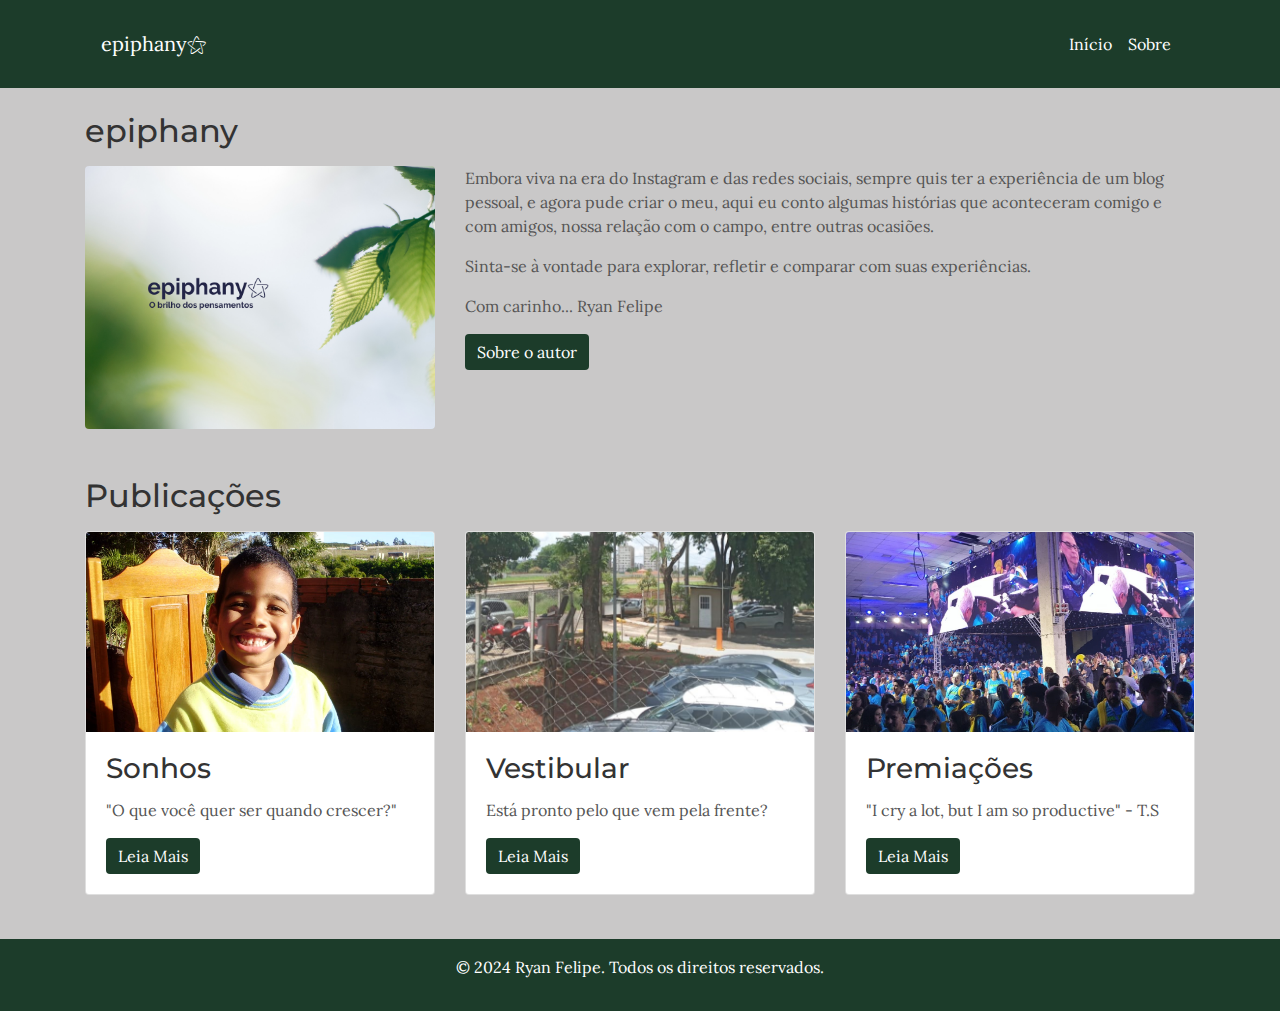
<file: index.html>
<!DOCTYPE html>
<html lang="pt-br">

<head>
    <meta charset="UTF-8">
    <meta name="viewport" content="width=device-width, initial-scale=1.0">
    <title>epiphany</title>
    <link rel="shortcut icon" href="img/favicon.ico" type="image/x-icon">
    <link rel="stylesheet" href="https://stackpath.bootstrapcdn.com/bootstrap/4.5.2/css/bootstrap.min.css">
    <link rel="stylesheet" href="css/styles.css">
</head>

<body>
    <header class="bg-cabecalho p-3">
        <div class="container">
            <nav class="navbar navbar-expand-lg navbar-dark">
                <a class="navbar-brand text-white" href="index.html">epiphany⚝</a>
                <button class="navbar-toggler" type="button" data-toggle="collapse" data-target="#menuPrincipal"
                    aria-controls="menuPrincipal" aria-expanded="false" aria-label="Toggle navigation">
                    <span class="navbar-toggler-icon"></span>
                </button>
                <div class="collapse navbar-collapse" id="menuPrincipal">
                    <ul class="navbar-nav ml-auto">
                        <li class="nav-item"><a class="nav-link text-white" href="index.html">Início</a></li>
                        <li class="nav-item"><a class="nav-link text-white" href="html/sobre.html">Sobre</a></li>
                    </ul>
                </div>
            </nav>
        </div>
    </header>

    <main class="container mt-4">
        <section class="parte-destaque">
            <h2 class="mb-3">epiphany</h2>
            <div class="row">
                <div class="col-md-4">
                    <img src="img/capainicial.png" alt="Livro de estudos com notebook ao fundo"
                        class="img-fluid rounded">
                </div>
                <div class="col-md-8">
                    <p>Embora viva na era do Instagram e das redes sociais, sempre quis ter a experiência de um blog
                        pessoal, e agora pude criar o meu, aqui eu conto algumas histórias que aconteceram comigo e com
                        amigos, nossa relação com o campo, entre outras ocasiões.</p>
                    <p>Sinta-se à vontade para explorar, refletir e comparar com suas experiências.</p>
                    <p>Com carinho... Ryan Felipe</p>
                    <button class="btn btn-leia-mais"><a href="html/sobre.html">Sobre o autor</a></button>
                </div>
            </div>
        </section>

        <section class="outras-publi mt-5">
            <h2 class="mb-3">Publicações</h2>
            <div class="row">
                <div class="col-md-4">
                    <div class="card publi-card">
                        <img src="img/n1.jpg" alt="Foto do autor quando criança" class="card-img-top">
                        <div class="card-body">
                            <h3 class="card-title">Sonhos</h3>
                            <p class="card-text">"O que você quer ser quando crescer?"</p>
                            <button class="btn btn-leia-mais"><a href="html/sonhos.html">Leia Mais</a></button>
                        </div>
                    </div>
                </div>
                <div class="col-md-4">
                    <div class="card publi-card">
                        <img src="img/n2.jpg" alt="Uma das entradas da Universidade Estadual de Londrina"
                            class="card-img-top">
                        <div class="card-body">
                            <h3 class="card-title">Vestibular</h3>
                            <p class="card-text">Está pronto pelo que vem pela frente?</p>
                            <button class="btn btn-leia-mais"><a href="html/vestibular.html">Leia Mais</a></button>
                        </div>
                    </div>
                </div>
                <div class="col-md-4">
                    <div class="card publi-card">
                        <img src="img/n3.jpg" alt="Cerimonia de premiação Agrinho 2023" class="card-img-top">
                        <div class="card-body">
                            <h3 class="card-title">Premiações</h3>
                            <p class="card-text">"I cry a lot, but I am so productive" - T.S</p>
                            <button class="btn btn-leia-mais"><a href="html/premiacoes.html">Leia Mais</a></button>
                        </div>
                    </div>
                </div>
            </div>
        </section>
    </main>

    <footer class="bg-cabecalho text-white text-center p-3 mt-4">
        <p>&copy; 2024 Ryan Felipe. Todos os direitos reservados.</p>
    </footer>


    <!-- LINK DOS SCRIPTS PARA UTILZAR EFEITOS DO BOOTSTRAP E DO JQUERY -->

    <script src="https://code.jquery.com/jquery-3.5.1.slim.min.js"></script>
    <script src="https://cdn.jsdelivr.net/npm/bootstrap@4.5.2/dist/js/bootstrap.bundle.min.js"></script>
</body>

</html>
</file>
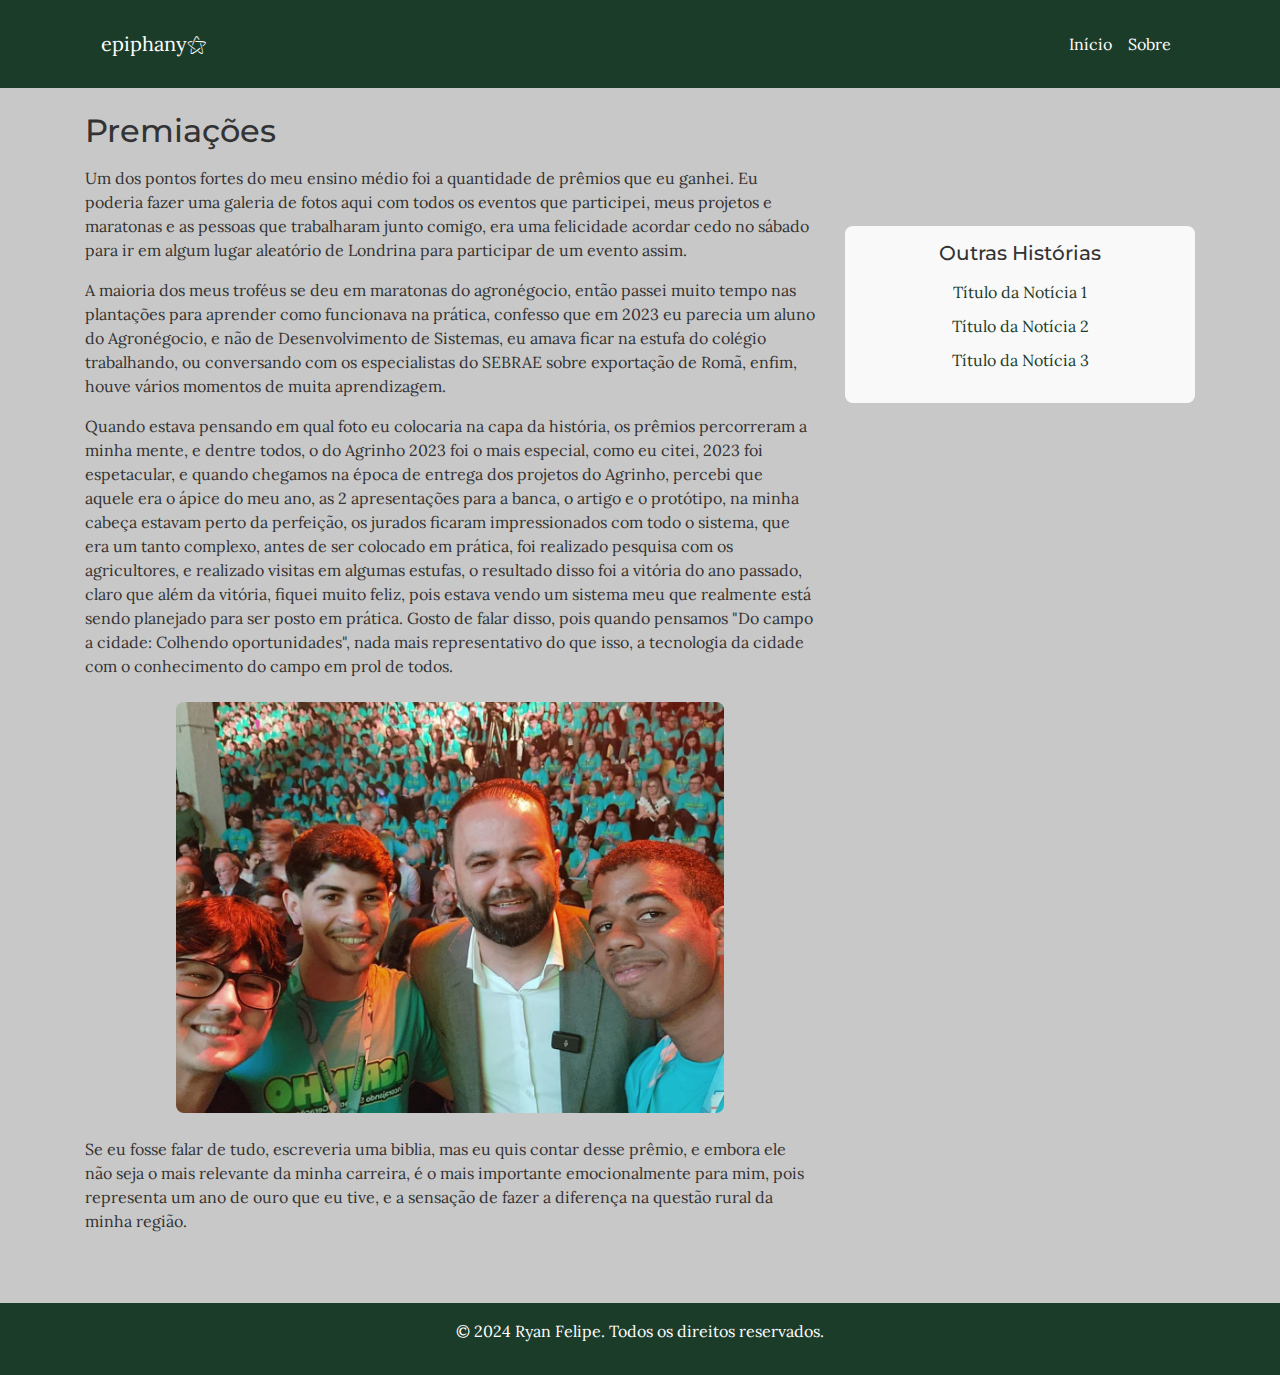
<file: html/premiacoes.html>
<!DOCTYPE html>
<html lang="pt-br">

<head>
    <meta charset="UTF-8">
    <meta name="viewport" content="width=device-width, initial-scale=1.0">
    <title>epiphany</title>
    <link rel="shortcut icon" href="../img/favicon.ico" type="image/x-icon">
    <link rel="stylesheet" href="https://stackpath.bootstrapcdn.com/bootstrap/4.5.2/css/bootstrap.min.css">
    <link rel="stylesheet" href="../css/styles.css">
</head>

<body>
    <header class="bg-cabecalho p-3">
        <div class="container">
            <nav class="navbar navbar-expand-lg navbar-dark">
                <a class="navbar-brand text-white" href="../index.html">epiphany⚝</a>
                <button class="navbar-toggler" type="button" data-toggle="collapse" data-target="#menuPrincipal"
                    aria-controls="menuPrincipal" aria-expanded="false" aria-label="Toggle navigation">
                    <span class="navbar-toggler-icon"></span>
                </button>
                <div class="collapse navbar-collapse" id="menuPrincipal">
                    <ul class="navbar-nav ml-auto">
                        <li class="nav-item"><a class="nav-link text-white" href="../index.html">Início</a></li>
                        <li class="nav-item"><a class="nav-link text-white" href="sobre.html">Sobre</a></li>
                    </ul>
                </div>
            </nav>
        </div>
    </header>

    <main class="container mt-4">
        <article class="parte-principal">
            <h1 class="mb-3">Premiações</h1>
            <div class="row">
                <div class="col-md-8">
                    <section class="textos">
                        <p>Um dos pontos fortes do meu ensino médio foi a quantidade de prêmios que eu ganhei. Eu
                            poderia fazer uma galeria de fotos aqui com todos os eventos que participei, meus projetos e
                            maratonas e as pessoas que trabalharam junto comigo, era uma felicidade acordar cedo no
                            sábado para ir em algum lugar aleatório de Londrina para participar de um evento assim.</p>
                        <p>A maioria dos meus troféus se deu em maratonas do agronégocio, então passei muito tempo nas
                            plantações para aprender como funcionava na prática, confesso que em 2023 eu parecia um
                            aluno do Agronégocio, e não de Desenvolvimento de Sistemas, eu amava ficar na estufa do
                            colégio trabalhando, ou conversando com os especialistas do SEBRAE sobre exportação de Romã,
                            enfim, houve vários momentos de muita aprendizagem.</p>
                        <p>Quando estava pensando em qual foto eu colocaria na capa da história, os prêmios percorreram
                            a minha mente, e dentre todos, o do Agrinho 2023 foi o mais especial, como eu citei, 2023
                            foi espetacular, e quando chegamos na época de entrega dos projetos do Agrinho, percebi que
                            aquele era o ápice do meu ano, as 2 apresentações para a banca, o artigo e o protótipo, na
                            minha cabeça estavam perto da perfeição, os jurados ficaram impressionados com todo o
                            sistema, que era um tanto complexo, antes de ser colocado em prática, foi realizado pesquisa
                            com os agricultores, e realizado visitas em algumas estufas, o resultado disso foi a vitória
                            do ano passado, claro que além da vitória, fiquei muito feliz, pois estava vendo um sistema
                            meu que realmente está sendo planejado para ser posto em prática. Gosto de falar disso, pois
                            quando pensamos "Do campo a cidade: Colhendo oportunidades", nada mais representativo do que
                            isso, a tecnologia da cidade com o conhecimento do campo em prol de todos.</p>
                        <div class="text-center my-4">
                            <img src="../img/prem1.jpg" alt="Equipe Ceep Robótica 2023 com Rony Miranda"
                                class="img-fluid w-75">
                        </div>
                        <p>Se eu fosse falar de tudo, escreveria uma biblia, mas eu quis contar desse prêmio, e embora
                            ele não seja o mais relevante da minha carreira, é o mais importante emocionalmente para
                            mim, pois representa um ano de ouro que eu tive, e a sensação de fazer a diferença na
                            questão rural da minha região.</p>
                    </section>
                </div>
                <div class="col-md-4">
                    <div class="sidebar">
                        <h3>Outras Histórias</h3>
                        <ul class="list-unstyled">
                            <li><a href="noticia1.html">Título da Notícia 1</a></li>
                            <li><a href="noticia2.html">Título da Notícia 2</a></li>
                            <li><a href="noticia3.html">Título da Notícia 3</a></li>
                        </ul>
                    </div>
                </div>
            </div>
        </article>
    </main>

    <footer class="bg-cabecalho text-white text-center p-3 mt-4">
        <p>&copy; 2024 Ryan Felipe. Todos os direitos reservados.</p>
    </footer>

    <!-- LINK DOS SCRIPTS PARA UTILZAR EFEITOS DO BOOTSTRAP E DO JQUERY -->
    <script src="https://code.jquery.com/jquery-3.5.1.slim.min.js"></script>
    <script src="https://cdn.jsdelivr.net/npm/bootstrap@4.5.2/dist/js/bootstrap.bundle.min.js"></script>
</body>

</html>
</file>
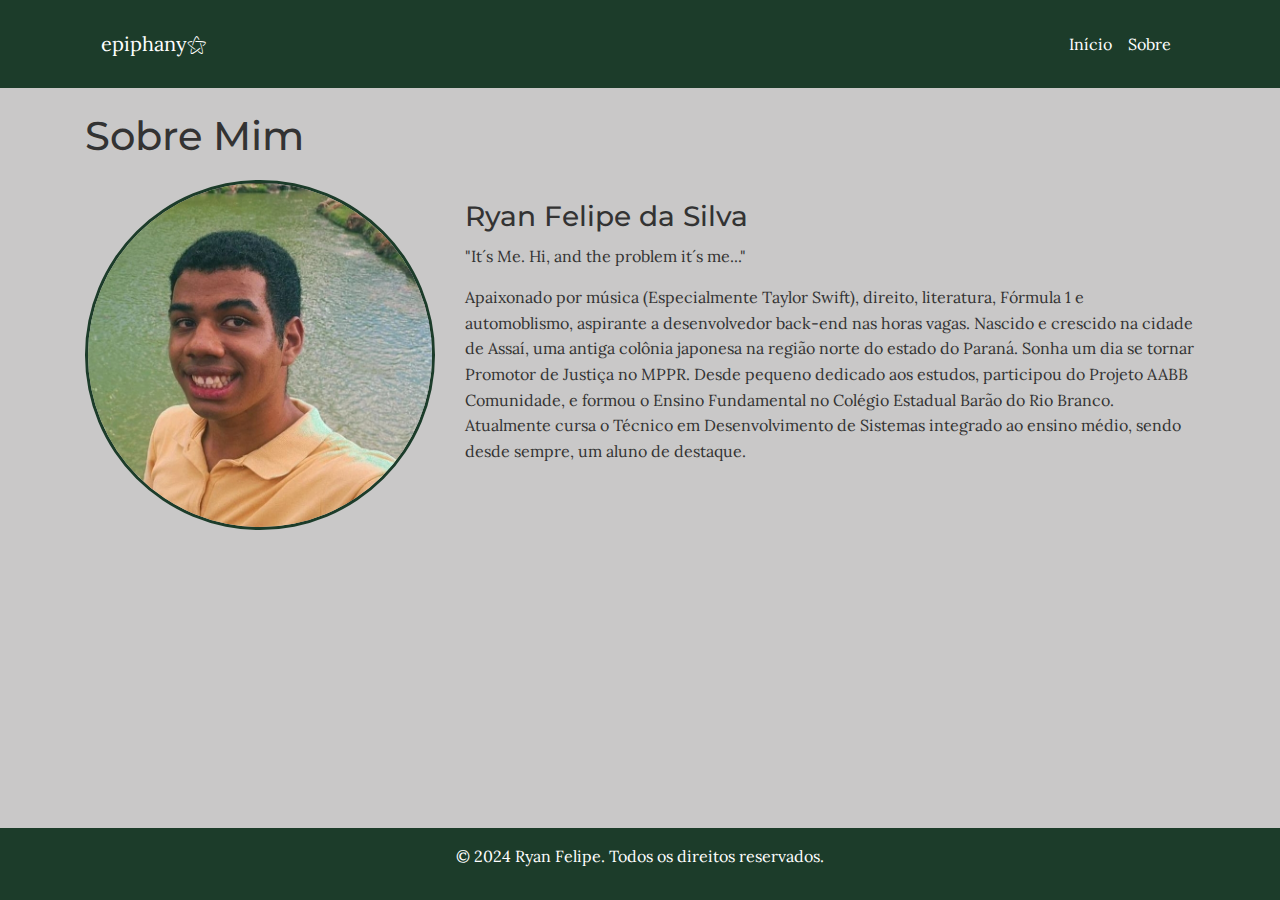
<file: html/sobre.html>
<!DOCTYPE html>
<html lang="pt-br">

<head>
    <meta charset="UTF-8">
    <meta name="viewport" content="width=device-width, initial-scale=1.0">
    <title>Ampliando Horizontes</title>
    <link rel="shortcut icon" href="../img/favicon.ico" type="image/x-icon">
    <link rel="stylesheet" href="https://stackpath.bootstrapcdn.com/bootstrap/4.5.2/css/bootstrap.min.css">
    <link rel="stylesheet" href="../css/styles.css">
</head>

<body>
    <header class="bg-cabecalho p-3">
        <div class="container">
            <nav class="navbar navbar-expand-lg navbar-dark">
                <a class="navbar-brand text-white" href="../index.html">epiphany⚝</a>
                <button class="navbar-toggler" type="button" data-toggle="collapse" data-target="#menuPrincipal"
                    aria-controls="menuPrincipal" aria-expanded="false" aria-label="Toggle navigation">
                    <span class="navbar-toggler-icon"></span>
                </button>
                <div class="collapse navbar-collapse" id="menuPrincipal">
                    <ul class="navbar-nav ml-auto">
                        <li class="nav-item"><a class="nav-link text-white" href="../index.html">Início</a></li>
                        <li class="nav-item"><a class="nav-link text-white" href="sobre.html">Sobre</a></li>
                    </ul>
                </div>
            </nav>
        </div>
    </header>

    <main class="container mt-4">
        <section class="sobre-mim">
            <h1>Sobre Mim</h1>
            <div class="row">
                <div class="col-md-4">
                    <img src="../img/ryanfoto.jpg" alt="Foto de Ryan Felipe da Silva"
                        class="img-fluid rounded-circle mb-3">
                </div>
                <div class="col-md-8">
                    <h2>Ryan Felipe da Silva</h2>
                    <p>"It´s Me. Hi, and the problem it´s me..."</p>
                    <p>Apaixonado por música (Especialmente Taylor Swift), direito, literatura, Fórmula 1 e
                        automoblismo, aspirante a desenvolvedor back-end nas horas vagas. Nascido e crescido na cidade
                        de Assaí, uma antiga colônia japonesa na região norte do estado do Paraná. Sonha um dia se
                        tornar Promotor de Justiça no MPPR. Desde pequeno dedicado aos estudos, participou do Projeto
                        AABB Comunidade, e formou o Ensino Fundamental no Colégio Estadual Barão do Rio Branco.
                        Atualmente cursa o Técnico em Desenvolvimento de Sistemas integrado ao ensino médio, sendo desde
                        sempre, um aluno de destaque.</p>
                </div>
            </div>
        </section>
    </main>

    <footer class="bg-cabecalho text-white text-center p-3 mt-4">
        <p>&copy; 2024 Ryan Felipe. Todos os direitos reservados.</p>
    </footer>
    <!-- LINK DOS SCRIPTS PARA UTILZAR EFEITOS DO BOOTSTRAP E DO JQUERY -->

    <script src="https://code.jquery.com/jquery-3.5.1.slim.min.js"></script>
    <script src="https://cdn.jsdelivr.net/npm/bootstrap@4.5.2/dist/js/bootstrap.bundle.min.js"></script>
</body>

</html>
</file>
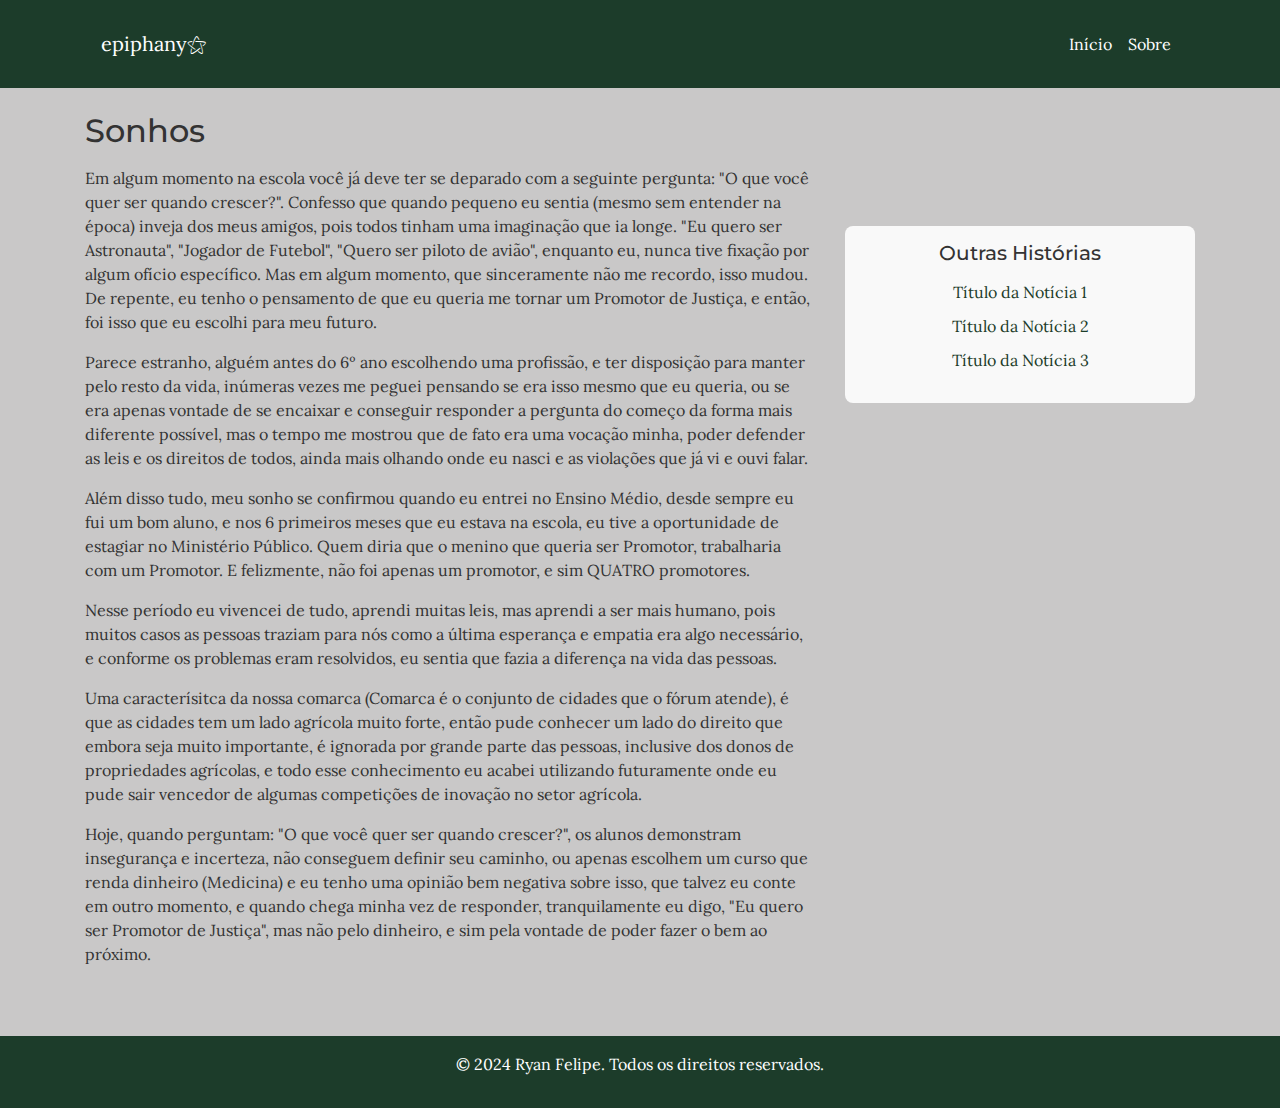
<file: html/sonhos.html>
<!DOCTYPE html>
<html lang="pt-br">

<head>
    <meta charset="UTF-8">
    <meta name="viewport" content="width=device-width, initial-scale=1.0">
    <title>epiphany</title>
    <link rel="shortcut icon" href="../img/favicon.ico" type="image/x-icon">
    <link rel="stylesheet" href="https://stackpath.bootstrapcdn.com/bootstrap/4.5.2/css/bootstrap.min.css">
    <link rel="stylesheet" href="../css/styles.css">
</head>

<body>
    <header class="bg-cabecalho p-3">
        <div class="container">
            <nav class="navbar navbar-expand-lg navbar-dark">
                <a class="navbar-brand text-white" href="../index.html">epiphany⚝</a>
                <button class="navbar-toggler" type="button" data-toggle="collapse" data-target="#menuPrincipal"
                    aria-controls="menuPrincipal" aria-expanded="false" aria-label="Toggle navigation">
                    <span class="navbar-toggler-icon"></span>
                </button>
                <div class="collapse navbar-collapse" id="menuPrincipal">
                    <ul class="navbar-nav ml-auto">
                        <li class="nav-item"><a class="nav-link text-white" href="../index.html">Início</a></li>
                        <li class="nav-item"><a class="nav-link text-white" href="sobre.html">Sobre</a></li>
                    </ul>
                </div>
            </nav>
        </div>
    </header>

    <main class="container mt-4">
        <article class="parte-principal">
            <h1 class="mb-3">Sonhos</h1>
            <div class="row">
                <div class="col-md-8">
                    <section class="textos">
                        <p>Em algum momento na escola você já deve ter se deparado com a seguinte pergunta: "O que você
                            quer ser quando crescer?". Confesso que quando pequeno eu sentia (mesmo sem entender na
                            época) inveja dos meus amigos, pois todos tinham uma imaginação que ia longe. "Eu quero ser
                            Astronauta", "Jogador de Futebol", "Quero ser piloto de avião", enquanto eu, nunca tive
                            fixação por algum ofício específico. Mas em algum momento, que sinceramente não me recordo,
                            isso mudou. De repente, eu tenho o pensamento de que eu queria me tornar um Promotor de
                            Justiça, e então, foi isso que eu escolhi para meu futuro.</p>
                        <p>Parece estranho, alguém antes do 6º ano escolhendo uma profissão, e ter disposição para
                            manter pelo resto da vida, inúmeras vezes me peguei pensando se era isso mesmo que eu
                            queria, ou se era apenas vontade de se encaixar e conseguir responder a pergunta do começo
                            da forma mais diferente possível, mas o tempo me mostrou que de fato era uma vocação minha,
                            poder defender as leis e os direitos de todos, ainda mais olhando onde eu nasci e as
                            violações que já vi e ouvi falar.</p>
                        <p>Além disso tudo, meu sonho se confirmou quando eu entrei no Ensino Médio, desde sempre eu fui
                            um bom aluno, e nos 6 primeiros meses que eu estava na escola, eu tive a oportunidade de
                            estagiar no Ministério Público. Quem diria que o menino que queria ser Promotor, trabalharia
                            com um Promotor. E felizmente, não foi apenas um promotor, e sim QUATRO promotores.</p>
                        <p>Nesse período eu vivencei de tudo, aprendi muitas leis, mas aprendi a ser mais humano, pois
                            muitos casos as pessoas traziam para nós como a última esperança e empatia era algo
                            necessário, e conforme os problemas eram resolvidos, eu sentia que fazia a diferença na vida
                            das pessoas.</p>
                        <p>Uma caracterísitca da nossa comarca (Comarca é o conjunto de cidades que o fórum atende), é
                            que as cidades tem um lado agrícola muito forte, então pude conhecer um lado do direito que
                            embora seja muito importante, é ignorada por grande parte das pessoas, inclusive dos donos
                            de propriedades agrícolas, e todo esse conhecimento eu acabei utilizando futuramente onde eu
                            pude sair vencedor de algumas competições de inovação no setor agrícola.</p>
                        <p>Hoje, quando perguntam: "O que você quer ser quando crescer?", os alunos demonstram
                            insegurança e incerteza, não conseguem definir seu caminho, ou apenas escolhem um curso que
                            renda dinheiro (Medicina) e eu tenho uma opinião bem negativa sobre isso, que talvez eu
                            conte em outro momento, e quando chega minha vez de responder, tranquilamente eu digo, "Eu
                            quero ser Promotor de Justiça", mas não pelo dinheiro, e sim pela vontade de poder fazer o
                            bem ao próximo.</p>
                    </section>
                </div>
                <div class="col-md-4">
                    <div class="sidebar">
                        <h3>Outras Histórias</h3>
                        <ul class="list-unstyled">
                            <li><a href="noticia1.html">Título da Notícia 1</a></li>
                            <li><a href="noticia2.html">Título da Notícia 2</a></li>
                            <li><a href="noticia3.html">Título da Notícia 3</a></li>
                        </ul>
                    </div>
                </div>
            </div>
        </article>
    </main>

    <footer class="bg-cabecalho text-white text-center p-3 mt-4">
        <p>&copy; 2024 Ryan Felipe. Todos os direitos reservados.</p>
    </footer>

    <!-- LINK DOS SCRIPTS PARA UTILZAR EFEITOS DO BOOTSTRAP E DO JQUERY -->
    <script src="https://code.jquery.com/jquery-3.5.1.slim.min.js"></script>
    <script src="https://cdn.jsdelivr.net/npm/bootstrap@4.5.2/dist/js/bootstrap.bundle.min.js"></script>
</body>
</html>
</file>
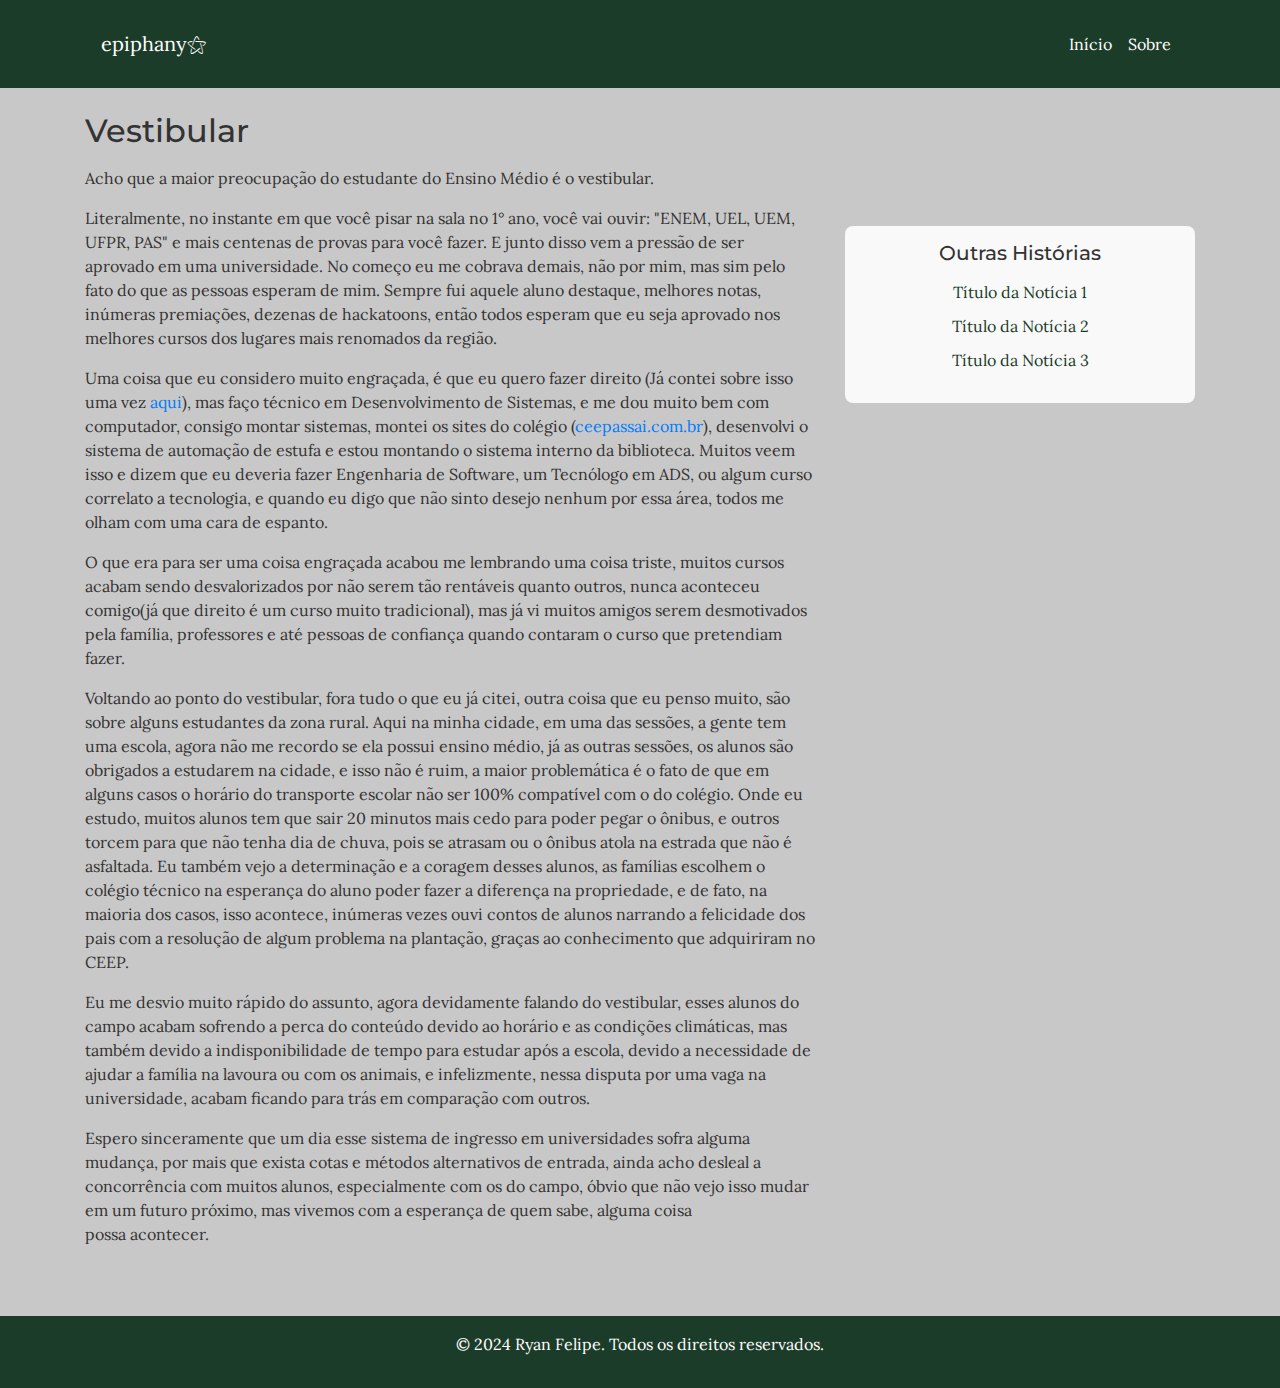
<file: html/vestibular.html>
<!DOCTYPE html>
<html lang="pt-br">

<head>
    <meta charset="UTF-8">
    <meta name="viewport" content="width=device-width, initial-scale=1.0">
    <title>epiphany</title>
    <link rel="shortcut icon" href="../img/favicon.ico" type="image/x-icon">
    <link rel="stylesheet" href="https://stackpath.bootstrapcdn.com/bootstrap/4.5.2/css/bootstrap.min.css">
    <link rel="stylesheet" href="../css/styles.css">
</head>

<body>
    <header class="bg-cabecalho p-3">
        <div class="container">
            <nav class="navbar navbar-expand-lg navbar-dark">
                <a class="navbar-brand text-white" href="../index.html">epiphany⚝</a>
                <button class="navbar-toggler" type="button" data-toggle="collapse" data-target="#menuPrincipal"
                    aria-controls="menuPrincipal" aria-expanded="false" aria-label="Toggle navigation">
                    <span class="navbar-toggler-icon"></span>
                </button>
                <div class="collapse navbar-collapse" id="menuPrincipal">
                    <ul class="navbar-nav ml-auto">
                        <li class="nav-item"><a class="nav-link text-white" href="../index.html">Início</a></li>
                        <li class="nav-item"><a class="nav-link text-white" href="sobre.html">Sobre</a></li>
                    </ul>
                </div>
            </nav>
        </div>
    </header>

    <main class="container mt-4">
        <article class="parte-principal">
            <h1 class="mb-3">Vestibular</h1>
            <div class="row">
                <div class="col-md-8">
                    <section class="textos">
                        <p>Acho que a maior preocupação do estudante do Ensino Médio é o vestibular.</p>
                        <p>Literalmente, no instante em que você pisar na sala no 1° ano, você vai ouvir: "ENEM, UEL,
                            UEM, UFPR, PAS" e mais centenas de provas para você fazer. E junto disso vem a pressão de
                            ser aprovado em uma universidade. No começo eu me cobrava demais, não por mim, mas sim pelo
                            fato do que as pessoas esperam de mim. Sempre fui aquele aluno destaque, melhores notas,
                            inúmeras premiações, dezenas de hackatoons, então todos esperam que eu seja aprovado nos
                            melhores cursos dos lugares mais renomados da região.</p>
                        <p>Uma coisa que eu considero muito engraçada, é que eu quero fazer direito (Já contei sobre
                            isso uma vez <a href="sonhos.html">aqui</a>), mas faço técnico em Desenvolvimento de
                            Sistemas, e me dou muito bem com computador, consigo montar sistemas, montei os sites do
                            colégio (<a href="https://www.ceepassai.com.br">ceepassai.com.br</a>), desenvolvi o sistema
                            de automação de estufa e estou montando o sistema interno da biblioteca. Muitos veem isso e
                            dizem que eu deveria fazer Engenharia de Software, um Tecnólogo em ADS, ou algum curso
                            correlato a tecnologia, e quando eu digo que não sinto desejo nenhum por essa área, todos me
                            olham com uma cara de espanto.</p>
                        <p>O que era para ser uma coisa engraçada acabou me lembrando uma coisa triste, muitos cursos
                            acabam sendo desvalorizados por não serem tão rentáveis quanto outros, nunca aconteceu
                            comigo(já que direito é um curso muito tradicional), mas já vi muitos amigos serem
                            desmotivados pela família, professores e até pessoas de confiança quando contaram o curso
                            que pretendiam fazer.</p>
                        <p>Voltando ao ponto do vestibular, fora tudo o que eu já citei, outra coisa que eu penso muito,
                            são sobre alguns estudantes da zona rural. Aqui na minha cidade, em uma das sessões, a gente
                            tem uma escola, agora não me recordo se ela possui ensino médio, já as outras sessões, os
                            alunos são obrigados a estudarem na cidade, e isso não é ruim, a maior problemática é o fato
                            de que em alguns casos o horário do transporte escolar não ser 100% compatível com o do
                            colégio. Onde eu estudo, muitos alunos tem que sair 20 minutos mais cedo para poder pegar o
                            ônibus, e outros torcem para que não tenha dia de chuva, pois se atrasam ou o ônibus atola
                            na estrada que não é asfaltada. Eu também vejo a determinação e a coragem desses alunos, as
                            famílias escolhem o colégio técnico na esperança do aluno poder fazer a diferença na
                            propriedade, e de fato, na maioria dos casos, isso acontece, inúmeras vezes ouvi contos de
                            alunos narrando a felicidade dos pais com a resolução de algum problema na plantação, graças
                            ao conhecimento que adquiriram no CEEP.</p>
                        <p>Eu me desvio muito rápido do assunto, agora devidamente falando do vestibular, esses alunos
                            do campo acabam sofrendo a perca do conteúdo devido ao horário e as condições climáticas,
                            mas também devido a indisponibilidade de tempo para estudar após a escola, devido a
                            necessidade de ajudar a família na lavoura ou com os animais, e infelizmente, nessa disputa
                            por uma vaga na universidade, acabam ficando para trás em comparação com outros.</p>
                        <p>Espero sinceramente que um dia esse sistema de ingresso em universidades sofra alguma
                            mudança, por mais que exista cotas e métodos alternativos de entrada, ainda acho desleal a
                            concorrência com muitos alunos, especialmente com os do campo, óbvio que não vejo isso mudar
                            em um futuro próximo, mas vivemos com a esperança de quem sabe, alguma coisa
                            possa acontecer.</p>
                    </section>
                </div>
                <div class="col-md-4">
                    <div class="sidebar">
                        <h3>Outras Histórias</h3>
                        <ul class="list-unstyled">
                            <li><a href="noticia1.html">Título da Notícia 1</a></li>
                            <li><a href="noticia2.html">Título da Notícia 2</a></li>
                            <li><a href="noticia3.html">Título da Notícia 3</a></li>
                        </ul>
                    </div>
                </div>
            </div>
        </article>
    </main>

    <footer class="bg-cabecalho text-white text-center p-3 mt-4">
        <p>&copy; 2024 Ryan Felipe. Todos os direitos reservados.</p>
    </footer>

    <!-- LINK DOS SCRIPTS PARA UTILZAR EFEITOS DO BOOTSTRAP E DO JQUERY -->
    <script src="https://code.jquery.com/jquery-3.5.1.slim.min.js"></script>
    <script src="https://cdn.jsdelivr.net/npm/bootstrap@4.5.2/dist/js/bootstrap.bundle.min.js"></script>
</body>

</html>
</file>
<file: css/styles.css>
@import url('https://fonts.googleapis.com/css2?family=Montserrat:wght@400;700&family=Lora:wght@400;700&display=swap');

:root {
    --cor-primaria: #1c3c2a;
    --cor-secundaria: #ffffff;
    --cor-texto: #333333;
    --cor-cabecalho: #1c3c2a;
}

/* GERAIS */

html,
body {
    height: 100%;
    margin: 0;
}


body {
    display: flex;
    flex-direction: column;
    font-family: 'Lora', serif;
    color: var(--cor-texto);
    background-color: #c9c8c8;
}

main {
    flex: 1;
}

footer {
    background-color: var(--cor-cabecalho);
    color: var(--cor-secundaria);
    text-align: center;
    padding: 10px 0;
}

/* ESTILOS PÁGINA INICIAL */

.bg-cabecalho {
    background-color: var(--cor-cabecalho);
}

h1,
h2,
h3,
h4 {
    margin: 0;
    font-family: 'Montserrat', sans-serif;
}

.parte-destaque p,
.publi-card .card-text {
    color: #555;
}

.btn-leia-mais {
    background-color: var(--cor-primaria);
    color: var(--cor-secundaria);
    border: none;
    transition: background-color 0.3s;
}

.btn-leia-mais:hover {
    background-color: #0d2015;
    color: #fff;
}

.publi-card {
    margin-bottom: 20px;
}

.publi-card .card-img-top {
    height: 200px;
    object-fit: cover;
}

button a {
    color: #fff;
    text-decoration: none;
}

button a:hover {
    color: #fff;
    text-decoration: none;
}


/* ESTILOS DEDICADOS AS PÁGINAS DE NOTÍCIA */

.parte-principal {
    margin-bottom: 30px;
}

.parte-principal h1 {
    font-size: 2rem;
    color: var(--cor-texto);
}

.parte-principal img {
    max-width: 100%;
    height: auto;
    border-radius: 8px;
}

/* Adiciona margem superior ao título "Outras Histórias" */
.sidebar {
    background-color: #f9f9f9;
    padding: 15px;
    border-radius: 8px;
    margin-top: 17%;
}

.sidebar h3 {
    font-size: 1.25rem;
    margin-bottom: 15px;
    text-align: center;
}

.sidebar ul {
    padding-left: 0;
}

.sidebar ul li {
    margin-bottom: 10px;
    text-align: center;
}

.sidebar ul li a {
    color: var(--cor-primaria);
    text-decoration: none;
}

.sidebar ul li a:hover {
    text-decoration: underline;
}

/* ESTILOS DEDICADOS A PÁGINA SOBRE */

.sobre-mim {
    margin-bottom: 30px;
}

.sobre-mim h1 {
    font-size: 2.5rem;
    color: var(--cor-texto);
    margin-bottom: 20px;
}

.sobre-mim h2 {
    font-size: 1.75rem;
    color: var(--cor-texto);
    margin-top: 20px;
    margin-bottom: 10px;
}

.sobre-mim p {
    font-size: 1rem;
    line-height: 1.6;
    color: var(--cor-texto);
}

.sobre-mim img {
    max-width: 100%;
    height: auto;
    border-radius: 50%;
    border: 3px solid var(--cor-primaria);
}
</file>
